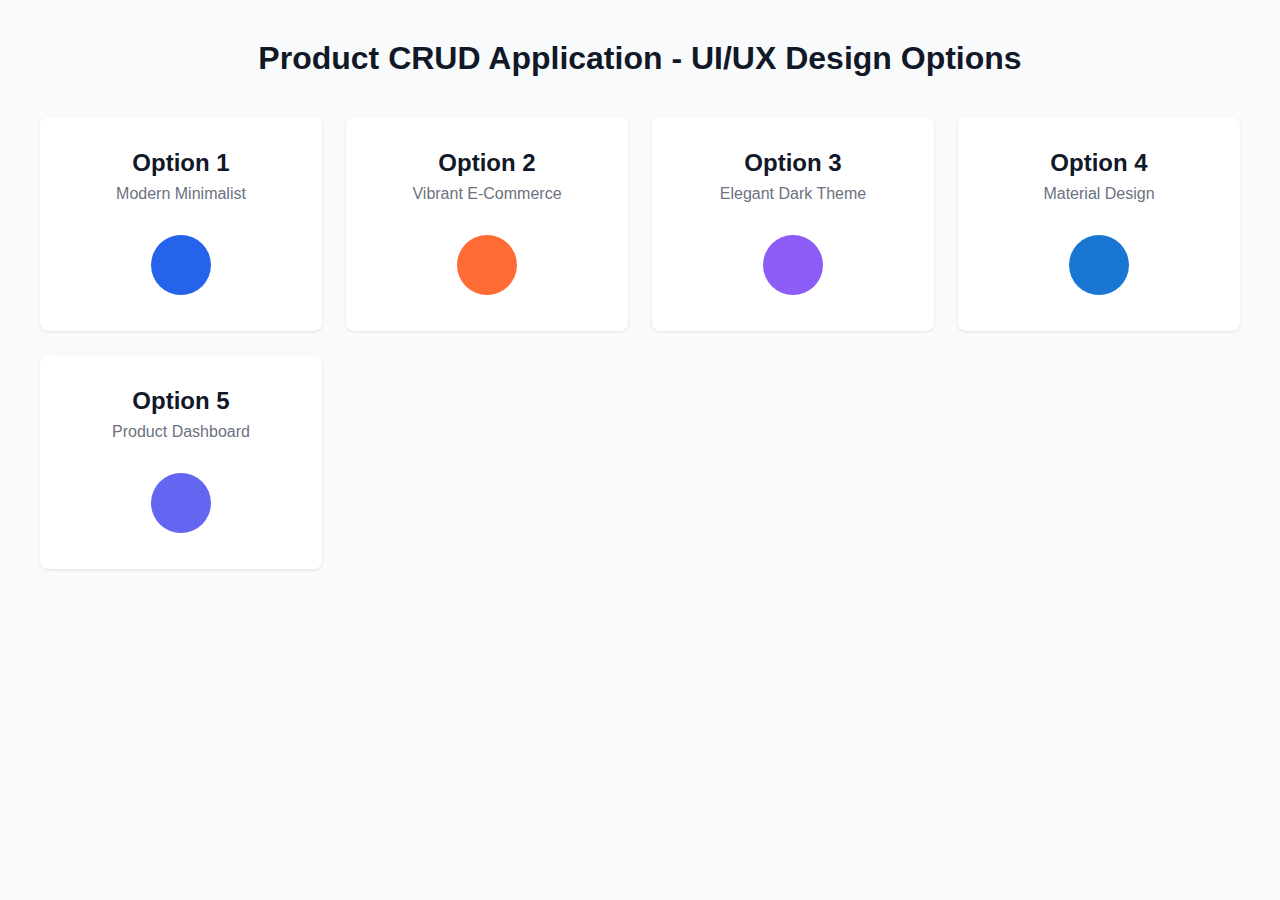
<file: cursor-crud-product/src/main/resources/static/index.html>
<!DOCTYPE html>
<html lang="en">
<head>
    <meta charset="UTF-8">
    <meta name="viewport" content="width=device-width, initial-scale=1.0">
    <title>Product CRUD - Design Options</title>
    <link rel="stylesheet" href="css/main.css">
</head>
<body>
    <div class="design-selector">
        <h1>Product CRUD Application - UI/UX Design Options</h1>
        <div class="options-grid">
            <div class="option-card" onclick="loadDesign('option1')">
                <h2>Option 1</h2>
                <p>Modern Minimalist</p>
                <span class="preview-color" style="background: #2563EB;"></span>
            </div>
            <div class="option-card" onclick="loadDesign('option2')">
                <h2>Option 2</h2>
                <p>Vibrant E-Commerce</p>
                <span class="preview-color" style="background: #FF6B35;"></span>
            </div>
            <div class="option-card" onclick="loadDesign('option3')">
                <h2>Option 3</h2>
                <p>Elegant Dark Theme</p>
                <span class="preview-color" style="background: #8B5CF6;"></span>
            </div>
            <div class="option-card" onclick="loadDesign('option4')">
                <h2>Option 4</h2>
                <p>Material Design</p>
                <span class="preview-color" style="background: #1976D2;"></span>
            </div>
            <div class="option-card" onclick="loadDesign('option5')">
                <h2>Option 5</h2>
                <p>Product Dashboard</p>
                <span class="preview-color" style="background: #6366F1;"></span>
            </div>
        </div>
    </div>

    <script>
        function loadDesign(option) {
            window.location.href = `design-${option}.html`;
        }
    </script>
</body>
</html>
</file>
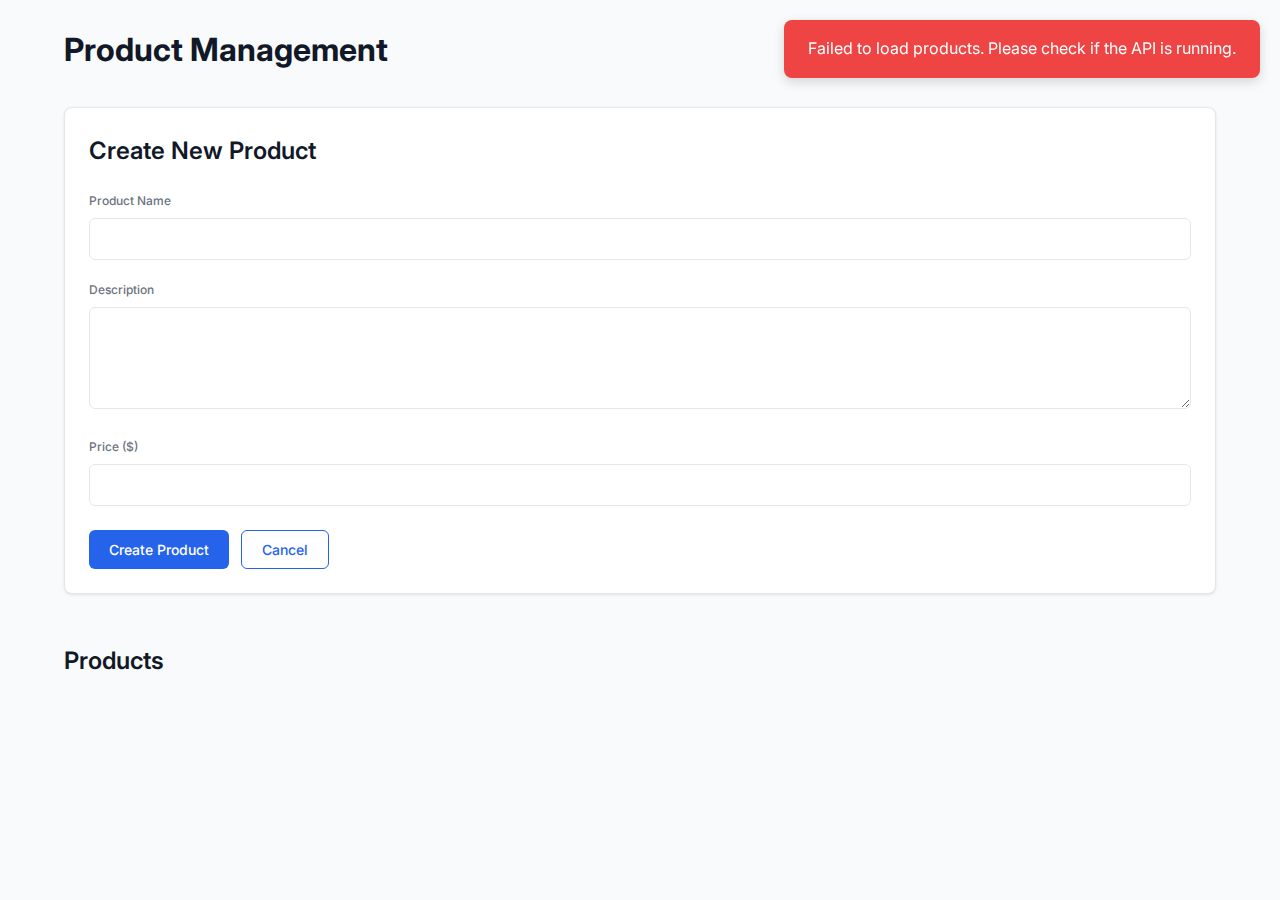
<file: cursor-crud-product/src/main/resources/static/design-option1.html>
<!DOCTYPE html>
<html lang="en">
<head>
    <meta charset="UTF-8">
    <meta name="viewport" content="width=device-width, initial-scale=1.0">
    <title>Product CRUD - Modern Minimalist</title>
    <link rel="stylesheet" href="css/option1.css">
    <link rel="preconnect" href="https://fonts.googleapis.com">
    <link rel="preconnect" href="https://fonts.gstatic.com" crossorigin>
    <link href="https://fonts.googleapis.com/css2?family=Inter:wght@400;500;600;700&display=swap" rel="stylesheet">
</head>
<body>
    <div class="container">
        <header class="header">
            <h1>Product Management</h1>
            <a href="index.html" class="back-link">← Back to Options</a>
        </header>

        <div class="content">
            <!-- Product Form -->
            <section class="form-section">
                <div class="card">
                    <h2 id="formTitle">Create New Product</h2>
                    <form id="productForm">
                        <div class="form-group">
                            <label for="productName">Product Name</label>
                            <input type="text" id="productName" name="name" required>
                        </div>
                        <div class="form-group">
                            <label for="productDescription">Description</label>
                            <textarea id="productDescription" name="description" rows="4" required></textarea>
                        </div>
                        <div class="form-group">
                            <label for="productPrice">Price ($)</label>
                            <input type="number" id="productPrice" name="price" step="0.01" min="0.01" required>
                        </div>
                        <div class="form-actions">
                            <button type="submit" class="btn btn-primary">Create Product</button>
                            <button type="button" id="cancelBtn" class="btn btn-secondary">Cancel</button>
                        </div>
                    </form>
                </div>
            </section>

            <!-- Products Grid -->
            <section class="products-section">
                <h2>Products</h2>
                <div id="loading" class="loading" style="display: none;">Loading...</div>
                <div id="productsContainer" class="products-grid"></div>
            </section>
        </div>
    </div>

    <script src="js/api.js"></script>
    <script src="js/app.js"></script>
</body>
</html>
</file>
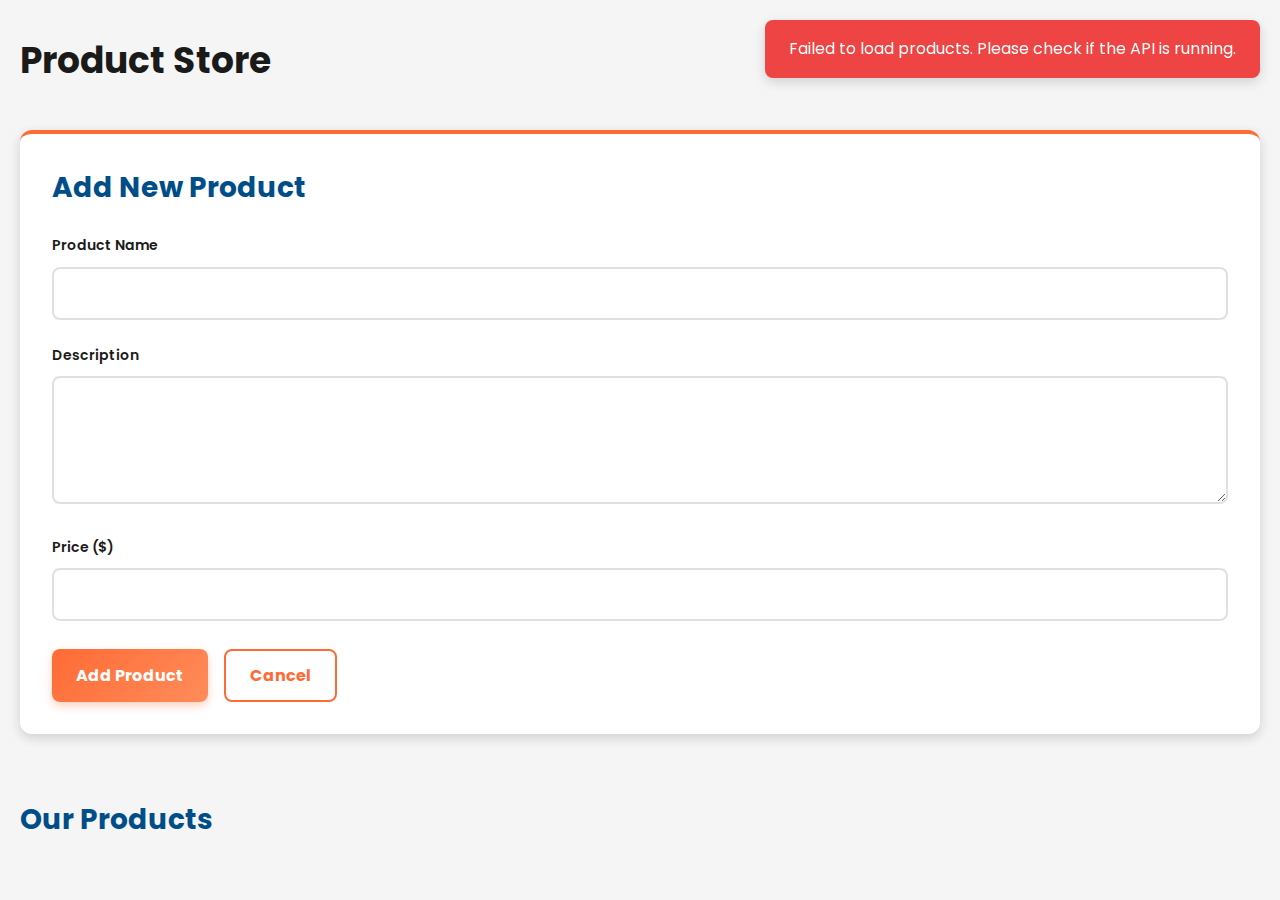
<file: cursor-crud-product/src/main/resources/static/design-option2.html>
<!DOCTYPE html>
<html lang="en">
<head>
    <meta charset="UTF-8">
    <meta name="viewport" content="width=device-width, initial-scale=1.0">
    <title>Product CRUD - Vibrant E-Commerce</title>
    <link rel="stylesheet" href="css/option2.css">
    <link rel="preconnect" href="https://fonts.googleapis.com">
    <link rel="preconnect" href="https://fonts.gstatic.com" crossorigin>
    <link href="https://fonts.googleapis.com/css2?family=Poppins:wght@400;600;700&family=Roboto:wght@400;500&display=swap" rel="stylesheet">
</head>
<body>
    <div class="container">
        <header class="header">
            <h1>Product Store</h1>
            <a href="index.html" class="back-link">← Back to Options</a>
        </header>

        <div class="content">
            <!-- Product Form -->
            <section class="form-section">
                <div class="card">
                    <h2 id="formTitle">Add New Product</h2>
                    <form id="productForm">
                        <div class="form-group">
                            <label for="productName">Product Name</label>
                            <input type="text" id="productName" name="name" required>
                        </div>
                        <div class="form-group">
                            <label for="productDescription">Description</label>
                            <textarea id="productDescription" name="description" rows="4" required></textarea>
                        </div>
                        <div class="form-group">
                            <label for="productPrice">Price ($)</label>
                            <input type="number" id="productPrice" name="price" step="0.01" min="0.01" required>
                        </div>
                        <div class="form-actions">
                            <button type="submit" class="btn btn-primary">Add Product</button>
                            <button type="button" id="cancelBtn" class="btn btn-secondary">Cancel</button>
                        </div>
                    </form>
                </div>
            </section>

            <!-- Products Grid -->
            <section class="products-section">
                <h2>Our Products</h2>
                <div id="loading" class="loading" style="display: none;">Loading...</div>
                <div id="productsContainer" class="products-grid"></div>
            </section>
        </div>
    </div>

    <script src="js/api.js"></script>
    <script src="js/app.js"></script>
</body>
</html>
</file>
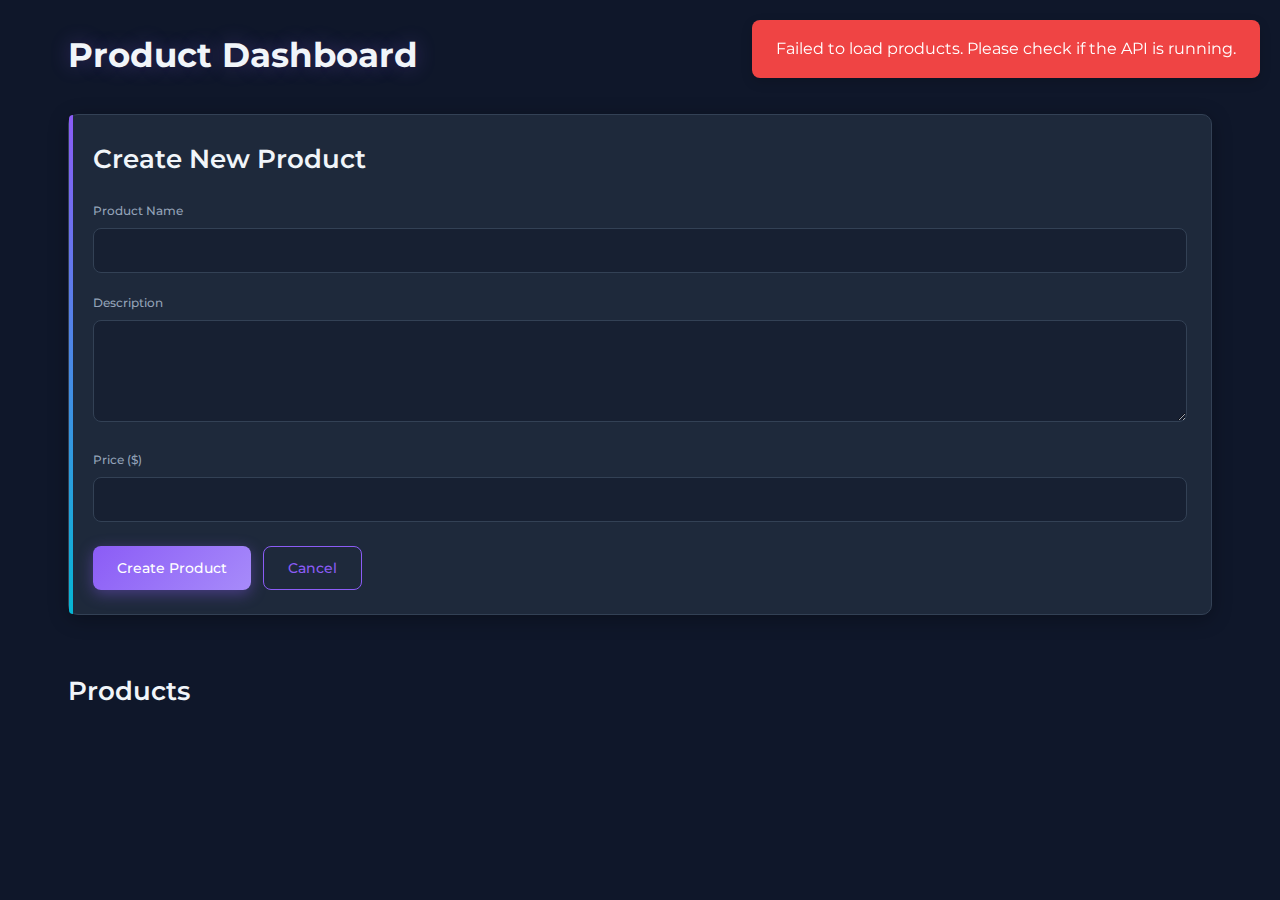
<file: cursor-crud-product/src/main/resources/static/design-option3.html>
<!DOCTYPE html>
<html lang="en">
<head>
    <meta charset="UTF-8">
    <meta name="viewport" content="width=device-width, initial-scale=1.0">
    <title>Product CRUD - Elegant Dark Theme</title>
    <link rel="stylesheet" href="css/option3.css">
    <link rel="preconnect" href="https://fonts.googleapis.com">
    <link rel="preconnect" href="https://fonts.gstatic.com" crossorigin>
    <link href="https://fonts.googleapis.com/css2?family=Montserrat:wght@400;500;600;700&family=Roboto:wght@400;500&display=swap" rel="stylesheet">
</head>
<body>
    <div class="container">
        <header class="header">
            <h1>Product Dashboard</h1>
            <a href="index.html" class="back-link">← Back to Options</a>
        </header>

        <div class="content">
            <!-- Product Form -->
            <section class="form-section">
                <div class="card">
                    <h2 id="formTitle">Create New Product</h2>
                    <form id="productForm">
                        <div class="form-group">
                            <label for="productName">Product Name</label>
                            <input type="text" id="productName" name="name" required>
                        </div>
                        <div class="form-group">
                            <label for="productDescription">Description</label>
                            <textarea id="productDescription" name="description" rows="4" required></textarea>
                        </div>
                        <div class="form-group">
                            <label for="productPrice">Price ($)</label>
                            <input type="number" id="productPrice" name="price" step="0.01" min="0.01" required>
                        </div>
                        <div class="form-actions">
                            <button type="submit" class="btn btn-primary">Create Product</button>
                            <button type="button" id="cancelBtn" class="btn btn-secondary">Cancel</button>
                        </div>
                    </form>
                </div>
            </section>

            <!-- Products Grid -->
            <section class="products-section">
                <h2>Products</h2>
                <div id="loading" class="loading" style="display: none;">Loading...</div>
                <div id="productsContainer" class="products-grid"></div>
            </section>
        </div>
    </div>

    <script src="js/api.js"></script>
    <script src="js/app.js"></script>
</body>
</html>
</file>
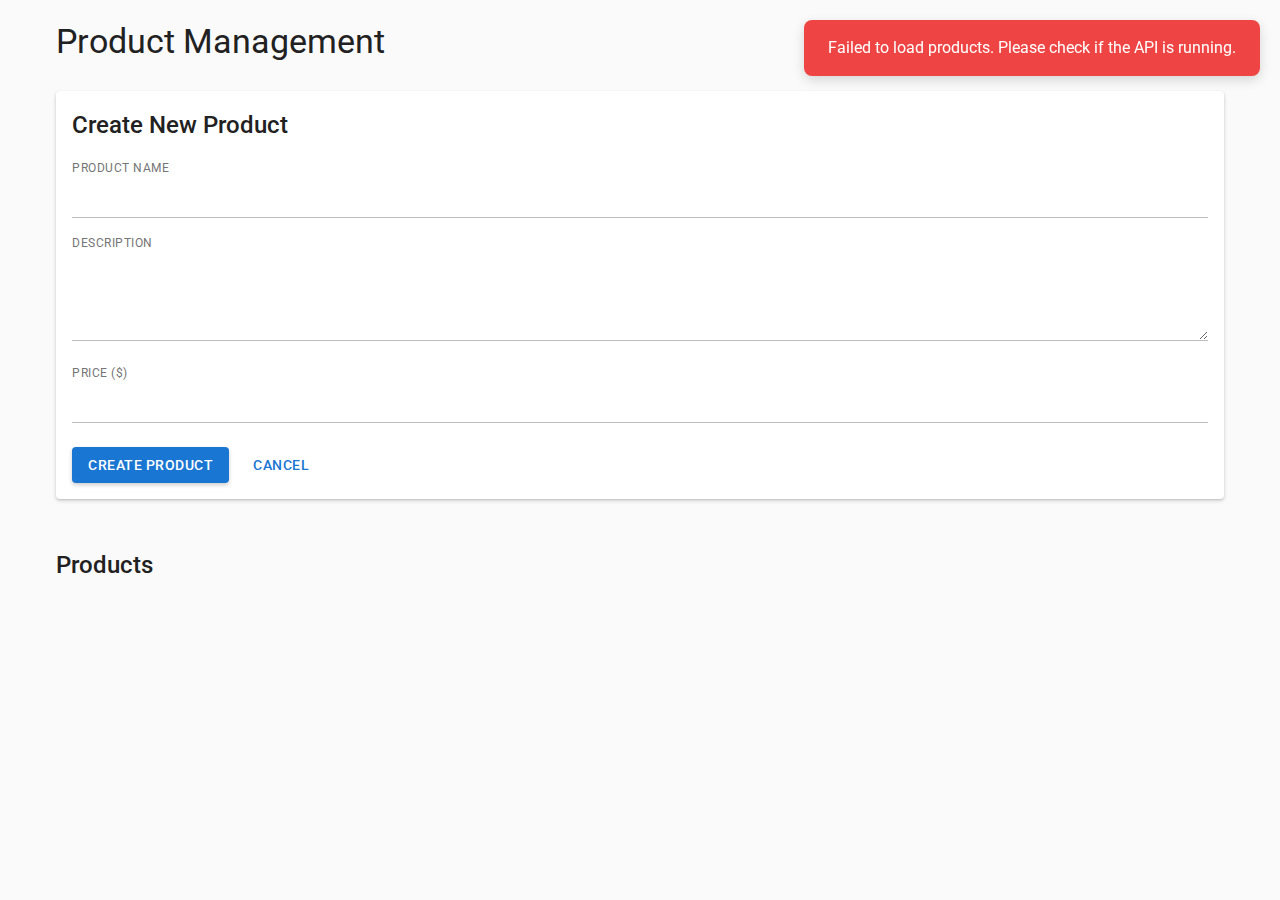
<file: cursor-crud-product/src/main/resources/static/design-option4.html>
<!DOCTYPE html>
<html lang="en">
<head>
    <meta charset="UTF-8">
    <meta name="viewport" content="width=device-width, initial-scale=1.0">
    <title>Product CRUD - Material Design</title>
    <link rel="stylesheet" href="css/option4.css">
    <link rel="preconnect" href="https://fonts.googleapis.com">
    <link rel="preconnect" href="https://fonts.gstatic.com" crossorigin>
    <link href="https://fonts.googleapis.com/css2?family=Roboto:wght@300;400;500;700&display=swap" rel="stylesheet">
    <link href="https://fonts.googleapis.com/icon?family=Material+Icons" rel="stylesheet">
</head>
<body>
    <div class="container">
        <header class="header">
            <h1>Product Management</h1>
            <a href="index.html" class="back-link">
                <span class="material-icons">arrow_back</span>
                Back to Options
            </a>
        </header>

        <div class="content">
            <!-- Product Form -->
            <section class="form-section">
                <div class="card elevation-2">
                    <h2 id="formTitle">Create New Product</h2>
                    <form id="productForm">
                        <div class="form-group">
                            <label for="productName">Product Name</label>
                            <input type="text" id="productName" name="name" required>
                        </div>
                        <div class="form-group">
                            <label for="productDescription">Description</label>
                            <textarea id="productDescription" name="description" rows="4" required></textarea>
                        </div>
                        <div class="form-group">
                            <label for="productPrice">Price ($)</label>
                            <input type="number" id="productPrice" name="price" step="0.01" min="0.01" required>
                        </div>
                        <div class="form-actions">
                            <button type="submit" class="btn btn-primary raised">CREATE PRODUCT</button>
                            <button type="button" id="cancelBtn" class="btn btn-secondary flat">CANCEL</button>
                        </div>
                    </form>
                </div>
            </section>

            <!-- Products Grid -->
            <section class="products-section">
                <h2>Products</h2>
                <div id="loading" class="loading" style="display: none;">Loading...</div>
                <div id="productsContainer" class="products-grid"></div>
            </section>
        </div>
    </div>

    <script src="js/api.js"></script>
    <script src="js/app.js"></script>
</body>
</html>
</file>
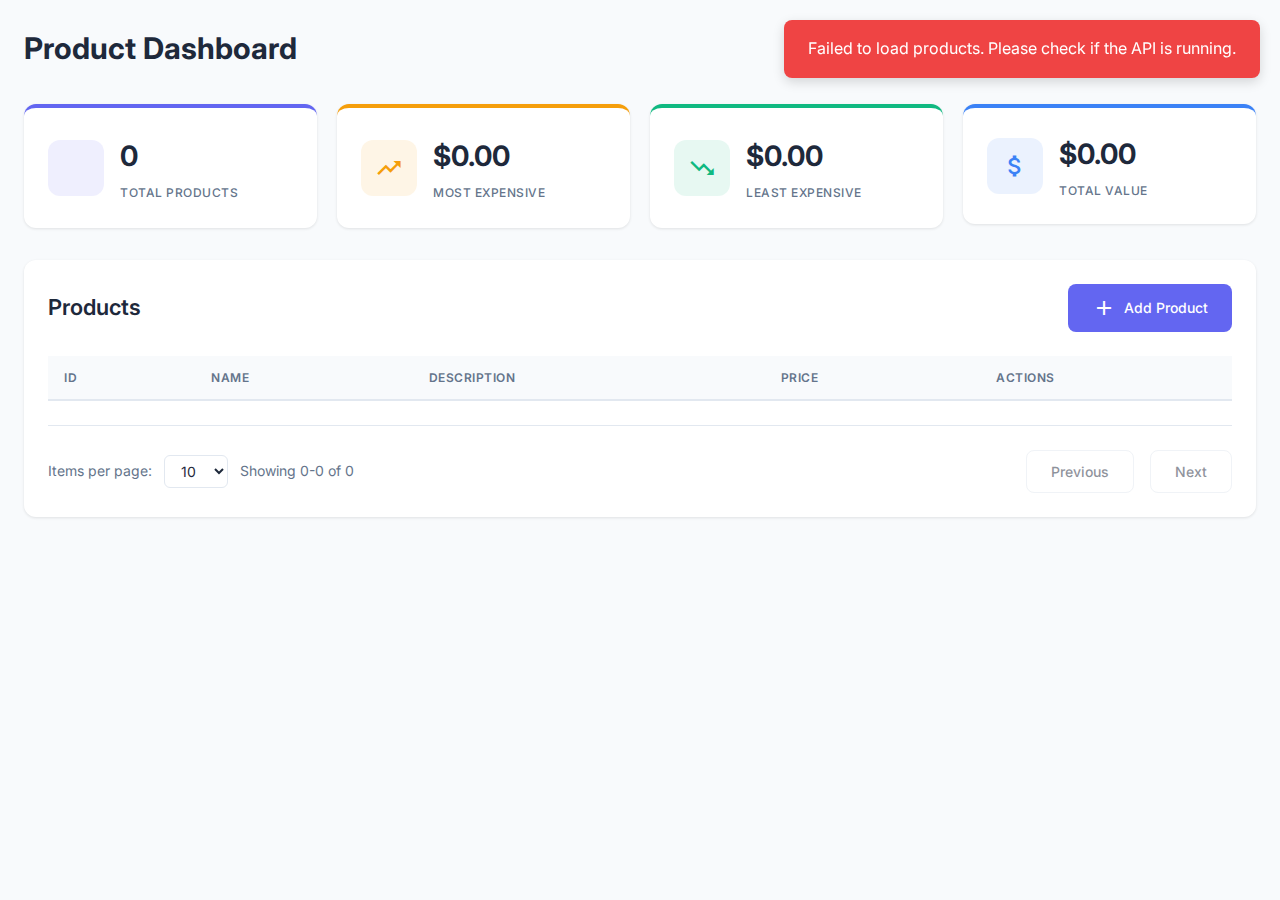
<file: cursor-crud-product/src/main/resources/static/design-option5.html>
<!DOCTYPE html>
<html lang="en">
<head>
    <meta charset="UTF-8">
    <meta name="viewport" content="width=device-width, initial-scale=1.0">
    <title>Product CRUD - Dashboard</title>
    <link rel="stylesheet" href="css/option5.css">
    <link rel="preconnect" href="https://fonts.googleapis.com">
    <link rel="preconnect" href="https://fonts.gstatic.com" crossorigin>
    <link href="https://fonts.googleapis.com/css2?family=Inter:wght@400;500;600;700&display=swap" rel="stylesheet">
    <link href="https://fonts.googleapis.com/icon?family=Material+Icons" rel="stylesheet">
</head>
<body>
    <div class="container">
        <header class="header">
            <h1>Product Dashboard</h1>
            <a href="index.html" class="back-link">← Back to Options</a>
        </header>

        <!-- Dashboard Widgets -->
        <section class="widgets-section">
            <div class="widgets-grid">
                <div class="widget widget-total">
                    <div class="widget-icon">
                        <span class="material-icons">inventory_2</span>
                    </div>
                    <div class="widget-content">
                        <div class="widget-value" id="totalProducts">0</div>
                        <div class="widget-title">Total Products</div>
                    </div>
                </div>

                <div class="widget widget-expensive">
                    <div class="widget-icon">
                        <span class="material-icons">trending_up</span>
                    </div>
                    <div class="widget-content">
                        <div class="widget-value" id="mostExpensive">$0.00</div>
                        <div class="widget-title" id="mostExpensiveName">Most Expensive</div>
                    </div>
                </div>

                <div class="widget widget-cheap">
                    <div class="widget-icon">
                        <span class="material-icons">trending_down</span>
                    </div>
                    <div class="widget-content">
                        <div class="widget-value" id="leastExpensive">$0.00</div>
                        <div class="widget-title" id="leastExpensiveName">Least Expensive</div>
                    </div>
                </div>

                <div class="widget widget-value">
                    <div class="widget-icon">
                        <span class="material-icons">attach_money</span>
                    </div>
                    <div class="widget-content">
                        <div class="widget-value" id="totalValue">$0.00</div>
                        <div class="widget-title">Total Value</div>
                    </div>
                </div>
            </div>
        </section>

        <!-- Products Table Section -->
        <section class="table-section">
            <div class="table-header">
                <h2>Products</h2>
                <button class="btn btn-primary" onclick="openAddProductModal()">
                    <span class="material-icons">add</span>
                    Add Product
                </button>
            </div>

            <div class="table-container">
                <div id="loading" class="loading" style="display: none;">Loading...</div>
                <table id="productsTable" class="data-table">
                    <thead>
                        <tr>
                            <th onclick="sortTable('id')" class="sortable">
                                ID
                                <span class="sort-indicator" id="sort-id"></span>
                            </th>
                            <th onclick="sortTable('name')" class="sortable">
                                Name
                                <span class="sort-indicator" id="sort-name"></span>
                            </th>
                            <th onclick="sortTable('description')" class="sortable">
                                Description
                                <span class="sort-indicator" id="sort-description"></span>
                            </th>
                            <th onclick="sortTable('price')" class="sortable">
                                Price
                                <span class="sort-indicator" id="sort-price"></span>
                            </th>
                            <th>Actions</th>
                        </tr>
                    </thead>
                    <tbody id="tableBody">
                        <!-- Table rows will be inserted here -->
                    </tbody>
                </table>
            </div>

            <!-- Pagination -->
            <div class="pagination-container">
                <div class="pagination-info">
                    <span>Items per page:</span>
                    <select id="itemsPerPage" onchange="changeItemsPerPage()">
                        <option value="5">5</option>
                        <option value="10" selected>10</option>
                        <option value="20">20</option>
                        <option value="50">50</option>
                    </select>
                    <span id="paginationInfo">Showing 0-0 of 0</span>
                </div>
                <div class="pagination-controls">
                    <button id="prevBtn" class="btn btn-secondary" onclick="previousPage()" disabled>Previous</button>
                    <div id="pageNumbers" class="page-numbers"></div>
                    <button id="nextBtn" class="btn btn-secondary" onclick="nextPage()" disabled>Next</button>
                </div>
            </div>
        </section>
    </div>

    <!-- Add/Edit Product Modal -->
    <div id="productModal" class="modal" style="display: none;">
        <div class="modal-content">
            <div class="modal-header">
                <h2 id="modalTitle">Add Product</h2>
                <button class="modal-close" onclick="closeModal()">
                    <span class="material-icons">close</span>
                </button>
            </div>
            <form id="productForm">
                <div class="form-group">
                    <label for="productName">Product Name</label>
                    <input type="text" id="productName" name="name" required>
                </div>
                <div class="form-group">
                    <label for="productDescription">Description</label>
                    <textarea id="productDescription" name="description" rows="4" required></textarea>
                </div>
                <div class="form-group">
                    <label for="productPrice">Price ($)</label>
                    <input type="number" id="productPrice" name="price" step="0.01" min="0.01" required>
                </div>
                <div class="form-actions">
                    <button type="submit" class="btn btn-primary">Save</button>
                    <button type="button" class="btn btn-secondary" onclick="closeModal()">Cancel</button>
                </div>
            </form>
        </div>
    </div>

    <script src="js/api.js"></script>
    <script src="js/dashboard.js"></script>
</body>
</html>
</file>
<file: cursor-crud-product/src/main/resources/static/css/main.css>
* {
    margin: 0;
    padding: 0;
    box-sizing: border-box;
}

body {
    font-family: 'Inter', 'Segoe UI', sans-serif;
    background: #F9FAFB;
    padding: 40px 20px;
}

.design-selector {
    max-width: 1200px;
    margin: 0 auto;
}

.design-selector h1 {
    text-align: center;
    color: #111827;
    margin-bottom: 40px;
    font-size: 32px;
}

.options-grid {
    display: grid;
    grid-template-columns: repeat(auto-fit, minmax(250px, 1fr));
    gap: 24px;
}

.option-card {
    background: white;
    padding: 32px;
    border-radius: 8px;
    box-shadow: 0 1px 3px rgba(0,0,0,0.1);
    cursor: pointer;
    transition: transform 0.2s, box-shadow 0.2s;
    text-align: center;
}

.option-card:hover {
    transform: translateY(-4px);
    box-shadow: 0 4px 12px rgba(0,0,0,0.15);
}

.option-card h2 {
    color: #111827;
    margin-bottom: 8px;
    font-size: 24px;
}

.option-card p {
    color: #6B7280;
    margin-bottom: 16px;
}

.preview-color {
    display: inline-block;
    width: 60px;
    height: 60px;
    border-radius: 50%;
    margin-top: 16px;
}
</file>
<file: cursor-crud-product/src/main/resources/static/css/option1.css>
/* Option 1: Modern Minimalist */

:root {
    --primary: #2563EB;
    --secondary: #10B981;
    --background: #F9FAFB;
    --card-bg: #FFFFFF;
    --text-primary: #111827;
    --text-secondary: #6B7280;
    --border: #E5E7EB;
    --success: #10B981;
    --error: #EF4444;
    --warning: #F59E0B;
}

* {
    margin: 0;
    padding: 0;
    box-sizing: border-box;
}

body {
    font-family: 'Inter', 'Segoe UI', sans-serif;
    background: var(--background);
    color: var(--text-primary);
    line-height: 1.6;
}

.container {
    max-width: 1200px;
    margin: 0 auto;
    padding: 24px;
}

.header {
    margin-bottom: 32px;
    display: flex;
    justify-content: space-between;
    align-items: center;
}

.header h1 {
    font-size: 32px;
    font-weight: bold;
    color: var(--text-primary);
}

.back-link {
    color: var(--primary);
    text-decoration: none;
    font-size: 14px;
    font-weight: 500;
    transition: opacity 0.2s;
}

.back-link:hover {
    opacity: 0.8;
}

.content {
    display: grid;
    gap: 24px;
}

.card {
    background: var(--card-bg);
    border-radius: 8px;
    padding: 24px;
    box-shadow: 0 1px 3px rgba(0,0,0,0.1);
    border: 1px solid var(--border);
}

.card h2 {
    font-size: 24px;
    font-weight: 600;
    color: var(--text-primary);
    margin-bottom: 20px;
}

.form-section {
    margin-bottom: 24px;
}

.form-group {
    margin-bottom: 20px;
}

.form-group label {
    display: block;
    font-size: 12px;
    font-weight: 500;
    color: var(--text-secondary);
    margin-bottom: 8px;
}

.form-group input,
.form-group textarea {
    width: 100%;
    padding: 10px 12px;
    border: 1px solid var(--border);
    border-radius: 6px;
    font-size: 16px;
    font-family: inherit;
    color: var(--text-primary);
    transition: border-color 0.2s;
}

.form-group input:focus,
.form-group textarea:focus {
    outline: none;
    border-color: var(--primary);
}

.form-actions {
    display: flex;
    gap: 12px;
    margin-top: 24px;
}

.btn {
    padding: 10px 20px;
    border: none;
    border-radius: 6px;
    font-size: 14px;
    font-weight: 500;
    cursor: pointer;
    transition: opacity 0.2s;
    font-family: inherit;
}

.btn-primary {
    background: var(--primary);
    color: white;
}

.btn-primary:hover {
    opacity: 0.9;
}

.btn-secondary {
    background: white;
    color: var(--primary);
    border: 1px solid var(--primary);
}

.btn-secondary:hover {
    opacity: 0.8;
}

.btn-edit {
    background: var(--primary);
    color: white;
    padding: 8px 16px;
    font-size: 14px;
}

.btn-delete {
    background: var(--error);
    color: white;
    padding: 8px 16px;
    font-size: 14px;
}

.products-section h2 {
    font-size: 24px;
    font-weight: 600;
    color: var(--text-primary);
    margin-bottom: 20px;
}

.products-grid {
    display: grid;
    grid-template-columns: repeat(auto-fill, minmax(300px, 1fr));
    gap: 16px;
}

.product-card {
    background: var(--card-bg);
    border: 1px solid var(--border);
    border-radius: 8px;
    padding: 20px;
    transition: box-shadow 0.2s;
}

.product-card:hover {
    box-shadow: 0 4px 12px rgba(0,0,0,0.1);
}

.product-header {
    display: flex;
    justify-content: space-between;
    align-items: start;
    margin-bottom: 12px;
}

.product-name {
    font-size: 18px;
    font-weight: 600;
    color: var(--text-primary);
    flex: 1;
}

.product-price {
    font-size: 20px;
    font-weight: 600;
    color: var(--primary);
    margin-left: 12px;
}

.product-description {
    font-size: 16px;
    color: var(--text-secondary);
    margin-bottom: 16px;
    line-height: 1.5;
}

.product-actions {
    display: flex;
    gap: 8px;
}

.loading {
    text-align: center;
    padding: 40px;
    color: var(--text-secondary);
}

.empty-state {
    text-align: center;
    padding: 60px 20px;
    color: var(--text-secondary);
    font-size: 16px;
}

/* Animations */
@keyframes fadeIn {
    from {
        opacity: 0;
        transform: translateY(10px);
    }
    to {
        opacity: 1;
        transform: translateY(0);
    }
}

.product-card {
    animation: fadeIn 0.3s ease;
}

@keyframes slideIn {
    from {
        transform: translateX(100%);
    }
    to {
        transform: translateX(0);
    }
}

@keyframes slideOut {
    from {
        transform: translateX(0);
    }
    to {
        transform: translateX(100%);
    }
}

@media (max-width: 768px) {
    .products-grid {
        grid-template-columns: 1fr;
    }
    
    .header {
        flex-direction: column;
        align-items: flex-start;
        gap: 12px;
    }
}
</file>
<file: cursor-crud-product/src/main/resources/static/css/option2.css>
/* Option 2: Vibrant E-Commerce */

:root {
    --primary: #FF6B35;
    --secondary: #004E89;
    --accent: #FFD23F;
    --background: #F5F5F5;
    --card-bg: #FFFFFF;
    --text-primary: #1A1A1A;
    --text-secondary: #666666;
    --price: #FF6B35;
    --success: #28A745;
    --error: #DC3545;
}

* {
    margin: 0;
    padding: 0;
    box-sizing: border-box;
}

body {
    font-family: 'Poppins', 'Roboto', sans-serif;
    background: var(--background);
    color: var(--text-primary);
    line-height: 1.6;
}

.container {
    max-width: 1400px;
    margin: 0 auto;
    padding: 32px 20px;
}

.header {
    margin-bottom: 40px;
    display: flex;
    justify-content: space-between;
    align-items: center;
}

.header h1 {
    font-size: 36px;
    font-weight: bold;
    color: var(--text-primary);
}

.back-link {
    color: var(--primary);
    text-decoration: none;
    font-size: 16px;
    font-weight: 600;
    transition: transform 0.2s;
}

.back-link:hover {
    transform: translateX(-4px);
}

.content {
    display: grid;
    gap: 32px;
}

.card {
    background: var(--card-bg);
    border-radius: 12px;
    padding: 32px;
    box-shadow: 0 4px 12px rgba(0,0,0,0.15);
    border-top: 4px solid var(--primary);
}

.card h2 {
    font-size: 28px;
    font-weight: bold;
    color: var(--secondary);
    margin-bottom: 24px;
}

.form-section {
    margin-bottom: 32px;
}

.form-group {
    margin-bottom: 24px;
}

.form-group label {
    display: block;
    font-size: 14px;
    font-weight: 600;
    color: var(--text-primary);
    margin-bottom: 10px;
}

.form-group input,
.form-group textarea {
    width: 100%;
    padding: 12px 16px;
    border: 2px solid #E0E0E0;
    border-radius: 8px;
    font-size: 16px;
    font-family: inherit;
    color: var(--text-primary);
    transition: border-color 0.2s;
}

.form-group input:focus,
.form-group textarea:focus {
    outline: none;
    border-color: var(--primary);
}

.form-actions {
    display: flex;
    gap: 16px;
    margin-top: 28px;
}

.btn {
    padding: 12px 24px;
    border: none;
    border-radius: 8px;
    font-size: 16px;
    font-weight: bold;
    cursor: pointer;
    transition: transform 0.2s, box-shadow 0.2s;
    font-family: inherit;
}

.btn-primary {
    background: linear-gradient(135deg, var(--primary), #FF8C5A);
    color: white;
    box-shadow: 0 4px 8px rgba(255, 107, 53, 0.3);
}

.btn-primary:hover {
    transform: translateY(-2px);
    box-shadow: 0 6px 12px rgba(255, 107, 53, 0.4);
}

.btn-secondary {
    background: white;
    color: var(--primary);
    border: 2px solid var(--primary);
}

.btn-secondary:hover {
    transform: translateY(-2px);
}

.btn-edit {
    background: var(--secondary);
    color: white;
    padding: 10px 20px;
    font-size: 14px;
    font-weight: bold;
    border-radius: 8px;
}

.btn-delete {
    background: var(--error);
    color: white;
    padding: 10px 20px;
    font-size: 14px;
    font-weight: bold;
    border-radius: 8px;
}

.products-section h2 {
    font-size: 28px;
    font-weight: bold;
    color: var(--secondary);
    margin-bottom: 24px;
}

.products-grid {
    display: grid;
    grid-template-columns: repeat(auto-fill, minmax(280px, 1fr));
    gap: 20px;
}

.product-card {
    background: var(--card-bg);
    border-radius: 12px;
    padding: 24px;
    box-shadow: 0 4px 12px rgba(0,0,0,0.15);
    border-top: 4px solid var(--primary);
    transition: transform 0.3s, box-shadow 0.3s;
    position: relative;
    overflow: hidden;
}

.product-card::before {
    content: '';
    position: absolute;
    top: 0;
    left: 0;
    right: 0;
    height: 4px;
    background: linear-gradient(90deg, var(--primary), var(--accent));
}

.product-card:hover {
    transform: scale(1.05);
    box-shadow: 0 8px 20px rgba(0,0,0,0.2);
}

.product-header {
    display: flex;
    flex-direction: column;
    margin-bottom: 16px;
}

.product-name {
    font-size: 20px;
    font-weight: bold;
    color: var(--text-primary);
    margin-bottom: 12px;
}

.product-price {
    font-size: 24px;
    font-weight: bold;
    color: var(--price);
    background: linear-gradient(135deg, #FFF5F0, #FFE5D9);
    padding: 8px 12px;
    border-radius: 6px;
    display: inline-block;
    width: fit-content;
}

.product-description {
    font-size: 16px;
    color: var(--text-secondary);
    margin-bottom: 20px;
    line-height: 1.6;
}

.product-actions {
    display: flex;
    gap: 10px;
}

.loading {
    text-align: center;
    padding: 60px;
    color: var(--text-secondary);
    font-size: 18px;
    font-weight: 600;
}

.empty-state {
    text-align: center;
    padding: 80px 20px;
    color: var(--text-secondary);
    font-size: 18px;
}

/* Animations */
@keyframes scaleIn {
    from {
        opacity: 0;
        transform: scale(0.9);
    }
    to {
        opacity: 1;
        transform: scale(1);
    }
}

.product-card {
    animation: scaleIn 0.3s ease;
}

@media (max-width: 768px) {
    .products-grid {
        grid-template-columns: 1fr;
    }
    
    .header {
        flex-direction: column;
        align-items: flex-start;
        gap: 16px;
    }
    
    .header h1 {
        font-size: 28px;
    }
}
</file>
<file: cursor-crud-product/src/main/resources/static/css/option3.css>
/* Option 3: Elegant Dark Theme */

:root {
    --primary: #8B5CF6;
    --secondary: #06B6D4;
    --background: #0F172A;
    --card-bg: #1E293B;
    --text-primary: #F1F5F9;
    --text-secondary: #94A3B8;
    --border: #334155;
    --accent: #8B5CF6;
    --success: #10B981;
    --error: #EF4444;
}

* {
    margin: 0;
    padding: 0;
    box-sizing: border-box;
}

body {
    font-family: 'Montserrat', 'Roboto', sans-serif;
    background: var(--background);
    color: var(--text-primary);
    line-height: 1.6;
    min-height: 100vh;
}

.container {
    max-width: 1200px;
    margin: 0 auto;
    padding: 28px;
}

.header {
    margin-bottom: 32px;
    display: flex;
    justify-content: space-between;
    align-items: center;
}

.header h1 {
    font-size: 34px;
    font-weight: bold;
    color: var(--text-primary);
    text-shadow: 0 0 20px rgba(139, 92, 246, 0.3);
}

.back-link {
    color: var(--secondary);
    text-decoration: none;
    font-size: 14px;
    font-weight: 500;
    transition: color 0.2s, text-shadow 0.2s;
}

.back-link:hover {
    color: var(--primary);
    text-shadow: 0 0 10px rgba(139, 92, 246, 0.5);
}

.content {
    display: grid;
    gap: 28px;
}

.card {
    background: var(--card-bg);
    border-radius: 10px;
    padding: 24px;
    border: 1px solid var(--border);
    box-shadow: 0 4px 20px rgba(0, 0, 0, 0.3);
    position: relative;
}

.card::before {
    content: '';
    position: absolute;
    left: 0;
    top: 0;
    bottom: 0;
    width: 4px;
    background: linear-gradient(180deg, var(--primary), var(--secondary));
    border-radius: 10px 0 0 10px;
}

.card h2 {
    font-size: 26px;
    font-weight: 600;
    color: var(--text-primary);
    margin-bottom: 20px;
}

.form-section {
    margin-bottom: 28px;
}

.form-group {
    margin-bottom: 20px;
}

.form-group label {
    display: block;
    font-size: 12px;
    font-weight: 500;
    color: var(--text-secondary);
    margin-bottom: 8px;
}

.form-group input,
.form-group textarea {
    width: 100%;
    padding: 12px 16px;
    background: rgba(15, 23, 42, 0.5);
    border: 1px solid var(--border);
    border-radius: 8px;
    font-size: 15px;
    font-family: inherit;
    color: var(--text-primary);
    transition: border-color 0.2s, box-shadow 0.2s;
}

.form-group input:focus,
.form-group textarea:focus {
    outline: none;
    border-color: var(--primary);
    box-shadow: 0 0 0 3px rgba(139, 92, 246, 0.1);
}

.form-actions {
    display: flex;
    gap: 12px;
    margin-top: 24px;
}

.btn {
    padding: 12px 24px;
    border: none;
    border-radius: 8px;
    font-size: 14px;
    font-weight: 500;
    cursor: pointer;
    transition: all 0.3s;
    font-family: inherit;
}

.btn-primary {
    background: linear-gradient(135deg, var(--primary), #A78BFA);
    color: white;
    box-shadow: 0 4px 15px rgba(139, 92, 246, 0.4);
}

.btn-primary:hover {
    box-shadow: 0 6px 20px rgba(139, 92, 246, 0.6);
    transform: translateY(-2px);
}

.btn-secondary {
    background: transparent;
    color: var(--primary);
    border: 1px solid var(--primary);
}

.btn-secondary:hover {
    background: rgba(139, 92, 246, 0.1);
    box-shadow: 0 0 15px rgba(139, 92, 246, 0.3);
}

.btn-edit {
    background: linear-gradient(135deg, var(--primary), #A78BFA);
    color: white;
    padding: 8px 16px;
    font-size: 14px;
    border-radius: 6px;
    box-shadow: 0 2px 8px rgba(139, 92, 246, 0.3);
}

.btn-delete {
    background: var(--error);
    color: white;
    padding: 8px 16px;
    font-size: 14px;
    border-radius: 6px;
    box-shadow: 0 2px 8px rgba(239, 68, 68, 0.3);
}

.products-section h2 {
    font-size: 26px;
    font-weight: 600;
    color: var(--text-primary);
    margin-bottom: 20px;
}

.products-grid {
    display: grid;
    grid-template-columns: repeat(auto-fill, minmax(300px, 1fr));
    gap: 18px;
}

.product-card {
    background: var(--card-bg);
    border: 1px solid var(--border);
    border-radius: 10px;
    padding: 24px;
    transition: all 0.3s;
    position: relative;
    overflow: hidden;
}

.product-card::before {
    content: '';
    position: absolute;
    left: 0;
    top: 0;
    bottom: 0;
    width: 4px;
    background: linear-gradient(180deg, var(--primary), var(--secondary));
}

.product-card:hover {
    box-shadow: 0 8px 30px rgba(139, 92, 246, 0.3);
    border-color: var(--primary);
    transform: translateY(-4px);
}

.product-header {
    display: flex;
    justify-content: space-between;
    align-items: start;
    margin-bottom: 12px;
}

.product-name {
    font-size: 18px;
    font-weight: 600;
    color: var(--text-primary);
    flex: 1;
}

.product-price {
    font-size: 22px;
    font-weight: bold;
    color: var(--primary);
    margin-left: 12px;
    text-shadow: 0 0 10px rgba(139, 92, 246, 0.5);
}

.product-description {
    font-size: 15px;
    color: var(--text-secondary);
    margin-bottom: 16px;
    line-height: 1.5;
}

.product-actions {
    display: flex;
    gap: 8px;
}

.loading {
    text-align: center;
    padding: 40px;
    color: var(--text-secondary);
}

.empty-state {
    text-align: center;
    padding: 60px 20px;
    color: var(--text-secondary);
    font-size: 16px;
}

/* Animations */
@keyframes glow {
    0%, 100% {
        box-shadow: 0 8px 30px rgba(139, 92, 246, 0.3);
    }
    50% {
        box-shadow: 0 8px 30px rgba(139, 92, 246, 0.5);
    }
}

.product-card:hover {
    animation: glow 2s ease-in-out infinite;
}

@media (max-width: 768px) {
    .products-grid {
        grid-template-columns: 1fr;
    }
    
    .header {
        flex-direction: column;
        align-items: flex-start;
        gap: 12px;
    }
}
</file>
<file: cursor-crud-product/src/main/resources/static/css/option4.css>
/* Option 4: Material Design */

:root {
    --primary: #1976D2;
    --secondary: #FF9800;
    --background: #FAFAFA;
    --card-bg: #FFFFFF;
    --text-primary: #212121;
    --text-secondary: #757575;
    --divider: #BDBDBD;
    --success: #4CAF50;
    --error: #F44336;
}

* {
    margin: 0;
    padding: 0;
    box-sizing: border-box;
}

body {
    font-family: 'Roboto', 'Arial', sans-serif;
    background: var(--background);
    color: var(--text-primary);
    line-height: 1.5;
}

.container {
    max-width: 1200px;
    margin: 0 auto;
    padding: 16px;
}

.header {
    margin-bottom: 24px;
    display: flex;
    justify-content: space-between;
    align-items: center;
}

.header h1 {
    font-size: 34px;
    font-weight: 400;
    color: var(--text-primary);
}

.back-link {
    color: var(--primary);
    text-decoration: none;
    font-size: 14px;
    font-weight: 500;
    display: flex;
    align-items: center;
    gap: 4px;
    text-transform: uppercase;
    transition: background-color 0.2s;
    padding: 8px;
    border-radius: 4px;
}

.back-link:hover {
    background-color: rgba(25, 118, 210, 0.08);
}

.back-link .material-icons {
    font-size: 18px;
}

.content {
    display: grid;
    gap: 24px;
}

/* Material Elevation */
.elevation-2 {
    box-shadow: 0 2px 4px rgba(0,0,0,0.14), 0 1px 2px rgba(0,0,0,0.12);
}

.elevation-4 {
    box-shadow: 0 4px 8px rgba(0,0,0,0.14), 0 2px 4px rgba(0,0,0,0.12);
}

.elevation-8 {
    box-shadow: 0 8px 16px rgba(0,0,0,0.14), 0 4px 8px rgba(0,0,0,0.12);
}

.card {
    background: var(--card-bg);
    border-radius: 4px;
    padding: 16px;
}

.card h2 {
    font-size: 24px;
    font-weight: 500;
    color: var(--text-primary);
    margin-bottom: 16px;
}

.form-section {
    margin-bottom: 24px;
}

.form-group {
    margin-bottom: 16px;
}

.form-group label {
    display: block;
    font-size: 12px;
    font-weight: 400;
    color: var(--text-secondary);
    margin-bottom: 8px;
    text-transform: uppercase;
    letter-spacing: 0.5px;
}

.form-group input,
.form-group textarea {
    width: 100%;
    padding: 8px 0;
    border: none;
    border-bottom: 1px solid var(--divider);
    font-size: 14px;
    font-family: inherit;
    color: var(--text-primary);
    background: transparent;
    transition: border-color 0.2s;
}

.form-group input:focus,
.form-group textarea:focus {
    outline: none;
    border-bottom-color: var(--primary);
    border-bottom-width: 2px;
    padding-bottom: 7px;
}

.form-group textarea {
    resize: vertical;
    min-height: 80px;
}

.form-actions {
    display: flex;
    gap: 8px;
    margin-top: 24px;
}

.btn {
    padding: 10px 16px;
    border: none;
    border-radius: 4px;
    font-size: 14px;
    font-weight: 500;
    cursor: pointer;
    transition: all 0.2s;
    font-family: inherit;
    text-transform: uppercase;
    letter-spacing: 0.5px;
    min-width: 88px;
}

.btn.raised {
    box-shadow: 0 2px 4px rgba(0,0,0,0.2);
}

.btn.raised:hover {
    box-shadow: 0 4px 8px rgba(0,0,0,0.3);
}

.btn-primary {
    background: var(--primary);
    color: white;
}

.btn-primary:hover {
    background: #1565C0;
}

.btn-secondary.flat {
    background: transparent;
    color: var(--primary);
}

.btn-secondary.flat:hover {
    background: rgba(25, 118, 210, 0.08);
}

.btn-edit {
    background: var(--primary);
    color: white;
    padding: 8px 16px;
    font-size: 14px;
    text-transform: uppercase;
    box-shadow: 0 2px 4px rgba(0,0,0,0.2);
}

.btn-delete {
    background: var(--error);
    color: white;
    padding: 8px 16px;
    font-size: 14px;
    text-transform: uppercase;
    box-shadow: 0 2px 4px rgba(0,0,0,0.2);
}

.products-section h2 {
    font-size: 24px;
    font-weight: 500;
    color: var(--text-primary);
    margin-bottom: 16px;
}

.products-grid {
    display: grid;
    grid-template-columns: repeat(auto-fill, minmax(300px, 1fr));
    gap: 16px;
}

.product-card {
    background: var(--card-bg);
    border-radius: 4px;
    padding: 16px;
    transition: box-shadow 0.2s;
    border: 1px solid transparent;
}

.product-card:hover {
    box-shadow: 0 8px 16px rgba(0,0,0,0.14), 0 4px 8px rgba(0,0,0,0.12);
}

.product-header {
    display: flex;
    justify-content: space-between;
    align-items: start;
    margin-bottom: 12px;
    padding-bottom: 12px;
    border-bottom: 1px solid var(--divider);
}

.product-name {
    font-size: 20px;
    font-weight: 400;
    color: var(--text-primary);
    flex: 1;
}

.product-price {
    font-size: 18px;
    font-weight: 500;
    color: var(--primary);
    margin-left: 12px;
}

.product-description {
    font-size: 14px;
    color: var(--text-secondary);
    margin-bottom: 16px;
    line-height: 1.5;
}

.product-actions {
    display: flex;
    gap: 8px;
}

.loading {
    text-align: center;
    padding: 40px;
    color: var(--text-secondary);
    font-size: 14px;
}

.empty-state {
    text-align: center;
    padding: 60px 20px;
    color: var(--text-secondary);
    font-size: 14px;
}

/* Ripple effect */
.btn {
    position: relative;
    overflow: hidden;
}

.btn::after {
    content: '';
    position: absolute;
    top: 50%;
    left: 50%;
    width: 0;
    height: 0;
    border-radius: 50%;
    background: rgba(255, 255, 255, 0.5);
    transform: translate(-50%, -50%);
    transition: width 0.6s, height 0.6s;
}

.btn:active::after {
    width: 300px;
    height: 300px;
}

@media (max-width: 768px) {
    .products-grid {
        grid-template-columns: 1fr;
    }
    
    .header {
        flex-direction: column;
        align-items: flex-start;
        gap: 12px;
    }
}
</file>
<file: cursor-crud-product/src/main/resources/static/css/option5.css>
/* Option 5: Product Dashboard */

:root {
    --primary: #6366F1;
    --secondary: #10B981;
    --accent: #F59E0B;
    --background: #F8FAFC;
    --card-bg: #FFFFFF;
    --text-primary: #1E293B;
    --text-secondary: #64748B;
    --border: #E2E8F0;
    --success: #10B981;
    --error: #EF4444;
    --info: #3B82F6;
    --warning: #F59E0B;
}

* {
    margin: 0;
    padding: 0;
    box-sizing: border-box;
}

body {
    font-family: 'Inter', 'Segoe UI', sans-serif;
    background: var(--background);
    color: var(--text-primary);
    line-height: 1.6;
}

.container {
    max-width: 1400px;
    margin: 0 auto;
    padding: 24px;
}

.header {
    margin-bottom: 32px;
    display: flex;
    justify-content: space-between;
    align-items: center;
}

.header h1 {
    font-size: 30px;
    font-weight: bold;
    color: var(--text-primary);
}

.back-link {
    color: var(--primary);
    text-decoration: none;
    font-size: 14px;
    font-weight: 500;
    transition: opacity 0.2s;
}

.back-link:hover {
    opacity: 0.8;
}

/* Widgets Section */
.widgets-section {
    margin-bottom: 32px;
}

.widgets-grid {
    display: grid;
    grid-template-columns: repeat(auto-fit, minmax(250px, 1fr));
    gap: 20px;
}

.widget {
    background: var(--card-bg);
    border-radius: 12px;
    padding: 24px;
    box-shadow: 0 1px 3px rgba(0,0,0,0.1);
    border-top: 4px solid;
    display: flex;
    align-items: center;
    gap: 16px;
    transition: transform 0.2s, box-shadow 0.2s;
}

.widget:hover {
    transform: translateY(-4px);
    box-shadow: 0 4px 12px rgba(0,0,0,0.15);
}

.widget-total {
    border-top-color: var(--primary);
}

.widget-expensive {
    border-top-color: var(--warning);
}

.widget-cheap {
    border-top-color: var(--success);
}

.widget-value {
    border-top-color: var(--info);
}

.widget-icon {
    width: 56px;
    height: 56px;
    border-radius: 12px;
    display: flex;
    align-items: center;
    justify-content: center;
    flex-shrink: 0;
}

.widget-total .widget-icon {
    background: rgba(99, 102, 241, 0.1);
    color: var(--primary);
}

.widget-expensive .widget-icon {
    background: rgba(245, 158, 11, 0.1);
    color: var(--warning);
}

.widget-cheap .widget-icon {
    background: rgba(16, 185, 129, 0.1);
    color: var(--success);
}

.widget-value .widget-icon {
    background: rgba(59, 130, 246, 0.1);
    color: var(--info);
}

.widget-icon .material-icons {
    font-size: 28px;
}

.widget-content {
    flex: 1;
}

.widget-value {
    font-size: 28px;
    font-weight: bold;
    color: var(--text-primary);
    margin-bottom: 4px;
}

.widget-title {
    font-size: 12px;
    font-weight: 500;
    color: var(--text-secondary);
    text-transform: uppercase;
    letter-spacing: 0.5px;
}

/* Table Section */
.table-section {
    background: var(--card-bg);
    border-radius: 12px;
    padding: 24px;
    box-shadow: 0 1px 3px rgba(0,0,0,0.1);
}

.table-header {
    display: flex;
    justify-content: space-between;
    align-items: center;
    margin-bottom: 24px;
}

.table-header h2 {
    font-size: 22px;
    font-weight: 600;
    color: var(--text-primary);
}

.btn {
    padding: 12px 24px;
    border: none;
    border-radius: 8px;
    font-size: 14px;
    font-weight: 500;
    cursor: pointer;
    transition: all 0.2s;
    font-family: inherit;
    display: inline-flex;
    align-items: center;
    gap: 8px;
}

.btn-primary {
    background: var(--primary);
    color: white;
}

.btn-primary:hover {
    background: #4F46E5;
    box-shadow: 0 4px 12px rgba(99, 102, 241, 0.3);
}

.btn-secondary {
    background: white;
    color: var(--text-primary);
    border: 1px solid var(--border);
}

.btn-secondary:hover {
    background: var(--background);
}

.btn-edit {
    background: var(--primary);
    color: white;
    padding: 6px 12px;
    font-size: 12px;
}

.btn-delete {
    background: var(--error);
    color: white;
    padding: 6px 12px;
    font-size: 12px;
}

.table-container {
    overflow-x: auto;
    margin-bottom: 24px;
}

.data-table {
    width: 100%;
    border-collapse: collapse;
    font-size: 14px;
}

.data-table thead {
    background: var(--background);
}

.data-table th {
    padding: 12px 16px;
    text-align: left;
    font-size: 12px;
    font-weight: 600;
    color: var(--text-secondary);
    text-transform: uppercase;
    letter-spacing: 0.5px;
    border-bottom: 2px solid var(--border);
}

.data-table th.sortable {
    cursor: pointer;
    user-select: none;
    position: relative;
    padding-right: 24px;
}

.data-table th.sortable:hover {
    background: rgba(99, 102, 241, 0.05);
}

.sort-indicator {
    position: absolute;
    right: 8px;
    top: 50%;
    transform: translateY(-50%);
    color: var(--text-secondary);
    font-size: 16px;
}

.sort-indicator.active {
    color: var(--primary);
}

.data-table td {
    padding: 16px;
    border-bottom: 1px solid var(--border);
    color: var(--text-primary);
}

.data-table tbody tr:nth-child(even) {
    background: var(--background);
}

.data-table tbody tr:hover {
    background: rgba(99, 102, 241, 0.05);
}

.data-table .actions-cell {
    display: flex;
    gap: 8px;
}

/* Pagination */
.pagination-container {
    display: flex;
    justify-content: space-between;
    align-items: center;
    flex-wrap: wrap;
    gap: 16px;
    margin-top: 24px;
    padding-top: 24px;
    border-top: 1px solid var(--border);
}

.pagination-info {
    display: flex;
    align-items: center;
    gap: 12px;
    font-size: 14px;
    color: var(--text-secondary);
}

.pagination-info select {
    padding: 6px 12px;
    border: 1px solid var(--border);
    border-radius: 6px;
    font-size: 14px;
    font-family: inherit;
    color: var(--text-primary);
    background: white;
    cursor: pointer;
}

.pagination-controls {
    display: flex;
    align-items: center;
    gap: 8px;
}

.page-numbers {
    display: flex;
    gap: 4px;
}

.page-number {
    min-width: 36px;
    height: 36px;
    padding: 0 12px;
    border: 1px solid var(--border);
    background: white;
    color: var(--text-primary);
    border-radius: 6px;
    display: flex;
    align-items: center;
    justify-content: center;
    cursor: pointer;
    font-size: 14px;
    transition: all 0.2s;
}

.page-number:hover {
    background: var(--background);
    border-color: var(--primary);
}

.page-number.active {
    background: var(--primary);
    color: white;
    border-color: var(--primary);
}

.btn:disabled {
    opacity: 0.5;
    cursor: not-allowed;
}

/* Modal */
.modal {
    position: fixed;
    top: 0;
    left: 0;
    width: 100%;
    height: 100%;
    background: rgba(0, 0, 0, 0.5);
    display: flex;
    align-items: center;
    justify-content: center;
    z-index: 1000;
}

.modal-content {
    background: white;
    border-radius: 12px;
    width: 90%;
    max-width: 500px;
    max-height: 90vh;
    overflow-y: auto;
    box-shadow: 0 20px 60px rgba(0,0,0,0.3);
}

.modal-header {
    display: flex;
    justify-content: space-between;
    align-items: center;
    padding: 24px;
    border-bottom: 1px solid var(--border);
}

.modal-header h2 {
    font-size: 22px;
    font-weight: 600;
    color: var(--text-primary);
}

.modal-close {
    background: none;
    border: none;
    cursor: pointer;
    color: var(--text-secondary);
    padding: 4px;
    display: flex;
    align-items: center;
    justify-content: center;
    border-radius: 4px;
    transition: background 0.2s;
}

.modal-close:hover {
    background: var(--background);
}

.modal-content form {
    padding: 24px;
}

.form-group {
    margin-bottom: 20px;
}

.form-group label {
    display: block;
    font-size: 12px;
    font-weight: 500;
    color: var(--text-secondary);
    margin-bottom: 8px;
    text-transform: uppercase;
    letter-spacing: 0.5px;
}

.form-group input,
.form-group textarea {
    width: 100%;
    padding: 10px 12px;
    border: 1px solid var(--border);
    border-radius: 8px;
    font-size: 14px;
    font-family: inherit;
    color: var(--text-primary);
    transition: border-color 0.2s;
}

.form-group input:focus,
.form-group textarea:focus {
    outline: none;
    border-color: var(--primary);
}

.form-actions {
    display: flex;
    gap: 12px;
    margin-top: 24px;
}

.loading {
    text-align: center;
    padding: 40px;
    color: var(--text-secondary);
}

@media (max-width: 768px) {
    .widgets-grid {
        grid-template-columns: 1fr;
    }
    
    .table-header {
        flex-direction: column;
        align-items: flex-start;
        gap: 16px;
    }
    
    .pagination-container {
        flex-direction: column;
        align-items: stretch;
    }
    
    .pagination-controls {
        justify-content: center;
    }
    
    .data-table {
        font-size: 12px;
    }
    
    .data-table th,
    .data-table td {
        padding: 8px;
    }
}
</file>
